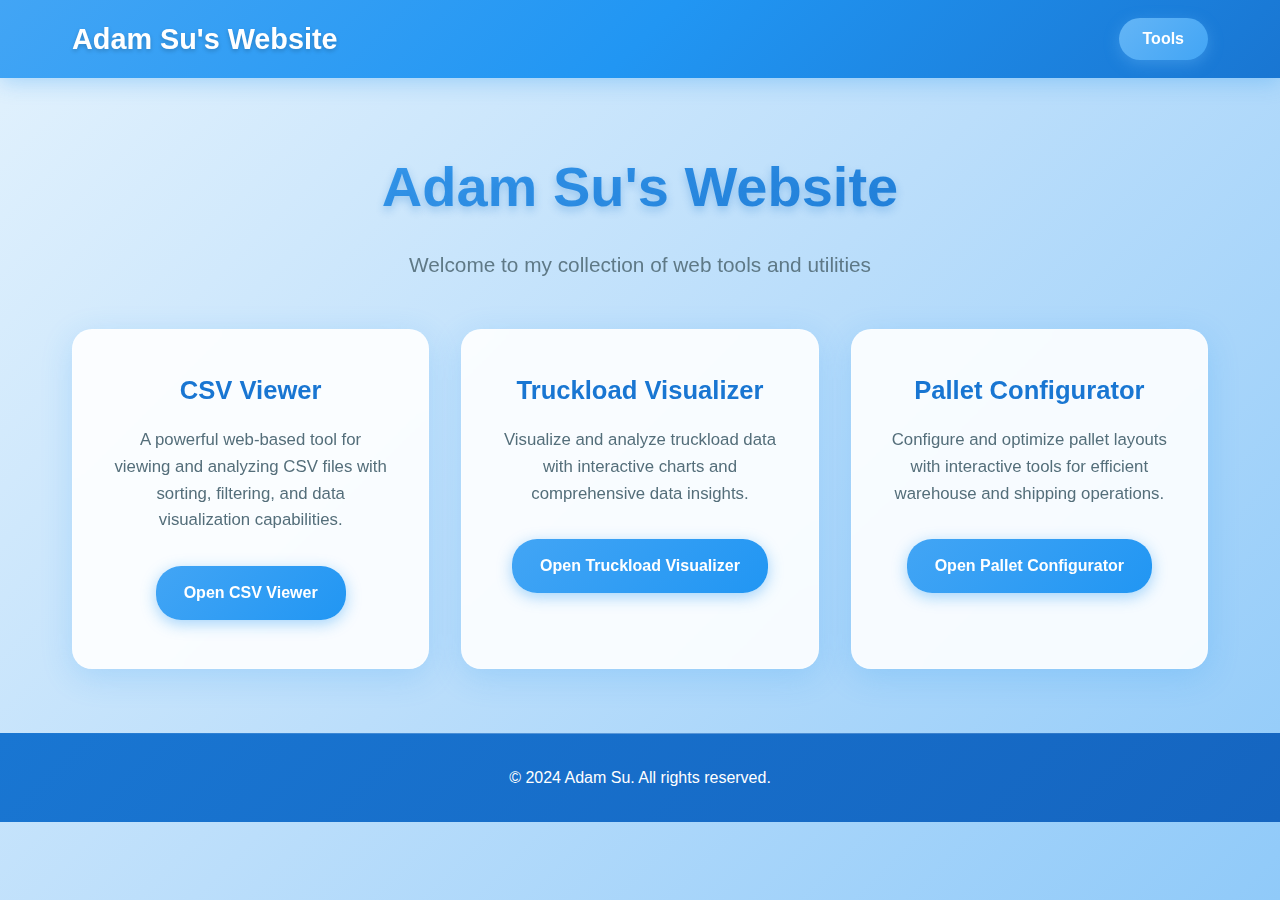
<file: index.html>
<!DOCTYPE html>
<html lang="en">
<head>
    <meta charset="UTF-8">
    <meta name="viewport" content="width=device-width, initial-scale=1.0">
    <title>Adam Su's Website</title>
    <style>
        * {
            margin: 0;
            padding: 0;
            box-sizing: border-box;
        }

        body {
            font-family: -apple-system, BlinkMacSystemFont, 'Segoe UI', Roboto, Oxygen, Ubuntu, sans-serif;
            line-height: 1.6;
            color: #2c3e50;
            background: linear-gradient(135deg, #e3f2fd 0%, #bbdefb 50%, #90caf9 100%);
            min-height: 100vh;
        }

        header {
            background: linear-gradient(135deg, #42a5f5 0%, #2196f3 50%, #1976d2 100%);
            padding: 1rem 0;
            box-shadow: 0 4px 20px rgba(33, 150, 243, 0.3);
            backdrop-filter: blur(10px);
        }

        nav {
            max-width: 1200px;
            margin: 0 auto;
            padding: 0 2rem;
            display: flex;
            justify-content: space-between;
            align-items: center;
        }

        .logo {
            color: white;
            font-size: 1.8rem;
            font-weight: 700;
            text-decoration: none;
            text-shadow: 0 2px 4px rgba(0,0,0,0.2);
            transition: transform 0.3s ease;
        }

        .logo:hover {
            transform: scale(1.05);
        }

        .dropdown {
            position: relative;
            display: inline-block;
        }

        .dropdown-btn {
            background: linear-gradient(135deg, #64b5f6 0%, #42a5f5 100%);
            color: white;
            padding: 12px 24px;
            border: none;
            border-radius: 25px;
            cursor: pointer;
            font-size: 16px;
            font-weight: 600;
            text-decoration: none;
            display: inline-block;
            transition: all 0.3s ease;
            box-shadow: 0 4px 15px rgba(100, 181, 246, 0.4);
        }

        .dropdown-btn:hover {
            background: linear-gradient(135deg, #42a5f5 0%, #1e88e5 100%);
            transform: translateY(-2px);
            box-shadow: 0 6px 20px rgba(100, 181, 246, 0.6);
        }

        .dropdown-content {
            display: none;
            position: absolute;
            background: rgba(255, 255, 255, 0.95);
            backdrop-filter: blur(10px);
            min-width: 220px;
            box-shadow: 0 10px 30px rgba(33, 150, 243, 0.3);
            border-radius: 15px;
            z-index: 1000;
            right: 0;
            border: 1px solid rgba(66, 165, 245, 0.2);
        }

        .dropdown-content a {
            color: #2c3e50;
            padding: 12px 20px;
            text-decoration: none;
            display: block;
            transition: all 0.3s ease;
            font-weight: 500;
            border-radius: 10px;
            margin: 5px;
        }

        .dropdown-content a:hover {
            background: linear-gradient(135deg, #e3f2fd 0%, #bbdefb 100%);
            color: #1976d2;
            transform: translateX(5px);
        }

        .dropdown:hover .dropdown-content {
            display: block;
        }

        main {
            max-width: 1200px;
            margin: 4rem auto;
            padding: 0 2rem;
            text-align: center;
        }

        h1 {
            font-size: 3.5rem;
            margin-bottom: 1rem;
            color: #1976d2;
            text-shadow: 0 4px 8px rgba(25, 118, 210, 0.3);
            font-weight: 800;
            background: linear-gradient(135deg, #42a5f5 0%, #1976d2 100%);
            -webkit-background-clip: text;
            -webkit-text-fill-color: transparent;
            background-clip: text;
        }

        .subtitle {
            font-size: 1.3rem;
            color: #546e7a;
            margin-bottom: 3rem;
            font-weight: 500;
            opacity: 0.9;
        }

        .tools-section {
            display: grid;
            grid-template-columns: repeat(auto-fit, minmax(300px, 1fr));
            gap: 2rem;
            margin-top: 3rem;
        }

        .tool-card {
            background: rgba(255, 255, 255, 0.9);
            backdrop-filter: blur(10px);
            padding: 2.5rem;
            border-radius: 20px;
            box-shadow: 0 8px 32px rgba(33, 150, 243, 0.2);
            transition: all 0.4s ease;
            border: 1px solid rgba(255, 255, 255, 0.3);
            position: relative;
            overflow: hidden;
        }

        .tool-card::before {
            content: '';
            position: absolute;
            top: 0;
            left: -100%;
            width: 100%;
            height: 100%;
            background: linear-gradient(90deg, transparent, rgba(66, 165, 245, 0.1), transparent);
            transition: left 0.6s ease;
        }

        .tool-card:hover {
            transform: translateY(-10px) scale(1.02);
            box-shadow: 0 20px 40px rgba(33, 150, 243, 0.3);
        }

        .tool-card:hover::before {
            left: 100%;
        }

        .tool-card h3 {
            color: #1976d2;
            margin-bottom: 1rem;
            font-size: 1.6rem;
            font-weight: 700;
            position: relative;
        }

        .tool-card p {
            color: #546e7a;
            margin-bottom: 2rem;
            font-size: 1.05rem;
            line-height: 1.6;
        }

        .tool-btn {
            background: linear-gradient(135deg, #42a5f5 0%, #2196f3 100%);
            color: white;
            padding: 14px 28px;
            border: none;
            border-radius: 25px;
            text-decoration: none;
            display: inline-block;
            transition: all 0.3s ease;
            font-weight: 600;
            font-size: 1rem;
            box-shadow: 0 4px 15px rgba(33, 150, 243, 0.4);
            position: relative;
            overflow: hidden;
        }

        .tool-btn::before {
            content: '';
            position: absolute;
            top: 0;
            left: -100%;
            width: 100%;
            height: 100%;
            background: linear-gradient(90deg, transparent, rgba(255, 255, 255, 0.2), transparent);
            transition: left 0.5s ease;
        }

        .tool-btn:hover {
            background: linear-gradient(135deg, #2196f3 0%, #1976d2 100%);
            transform: translateY(-2px);
            box-shadow: 0 6px 20px rgba(33, 150, 243, 0.6);
        }

        .tool-btn:hover::before {
            left: 100%;
        }

        footer {
            background: linear-gradient(135deg, #1976d2 0%, #1565c0 100%);
            color: white;
            text-align: center;
            padding: 2rem 0;
            margin-top: 4rem;
            position: relative;
            overflow: hidden;
        }

        footer::before {
            content: '';
            position: absolute;
            top: 0;
            left: 0;
            right: 0;
            height: 1px;
            background: linear-gradient(90deg, transparent, rgba(255, 255, 255, 0.3), transparent);
        }
    </style>
</head>
<body>
    <header>
        <nav>
            <a href="/" class="logo">Adam Su's Website</a>
            <div class="dropdown">
                <button class="dropdown-btn">Tools</button>
                <div class="dropdown-content">
                    <a href="csv_viewer/csv-viewer.html">CSV Viewer</a>
                    <a href="truckload_visualizer/truckload-visualizer.html">Truckload Visualizer</a>
                    <a href="pallet_configurator/pallet-configurator.html">Pallet Configurator</a>
                </div>
            </div>
        </nav>
    </header>

    <main>
        <h1>Adam Su's Website</h1>
        <p class="subtitle">Welcome to my collection of web tools and utilities</p>
        
        <div class="tools-section">
            <div class="tool-card">
                <h3>CSV Viewer</h3>
                <p>A powerful web-based tool for viewing and analyzing CSV files with sorting, filtering, and data visualization capabilities.</p>
                <a href="csv_viewer/csv-viewer.html" class="tool-btn">Open CSV Viewer</a>
            </div>
            
            <div class="tool-card">
                <h3>Truckload Visualizer</h3>
                <p>Visualize and analyze truckload data with interactive charts and comprehensive data insights.</p>
                <a href="truckload_visualizer/truckload-visualizer.html" class="tool-btn">Open Truckload Visualizer</a>
            </div>
            
            <div class="tool-card">
                <h3>Pallet Configurator</h3>
                <p>Configure and optimize pallet layouts with interactive tools for efficient warehouse and shipping operations.</p>
                <a href="pallet_configurator/pallet-configurator.html" class="tool-btn">Open Pallet Configurator</a>
            </div>
        </div>
    </main>

    <footer>
        <p>&copy; 2024 Adam Su. All rights reserved.</p>
    </footer>
</body>
</html>
</file>
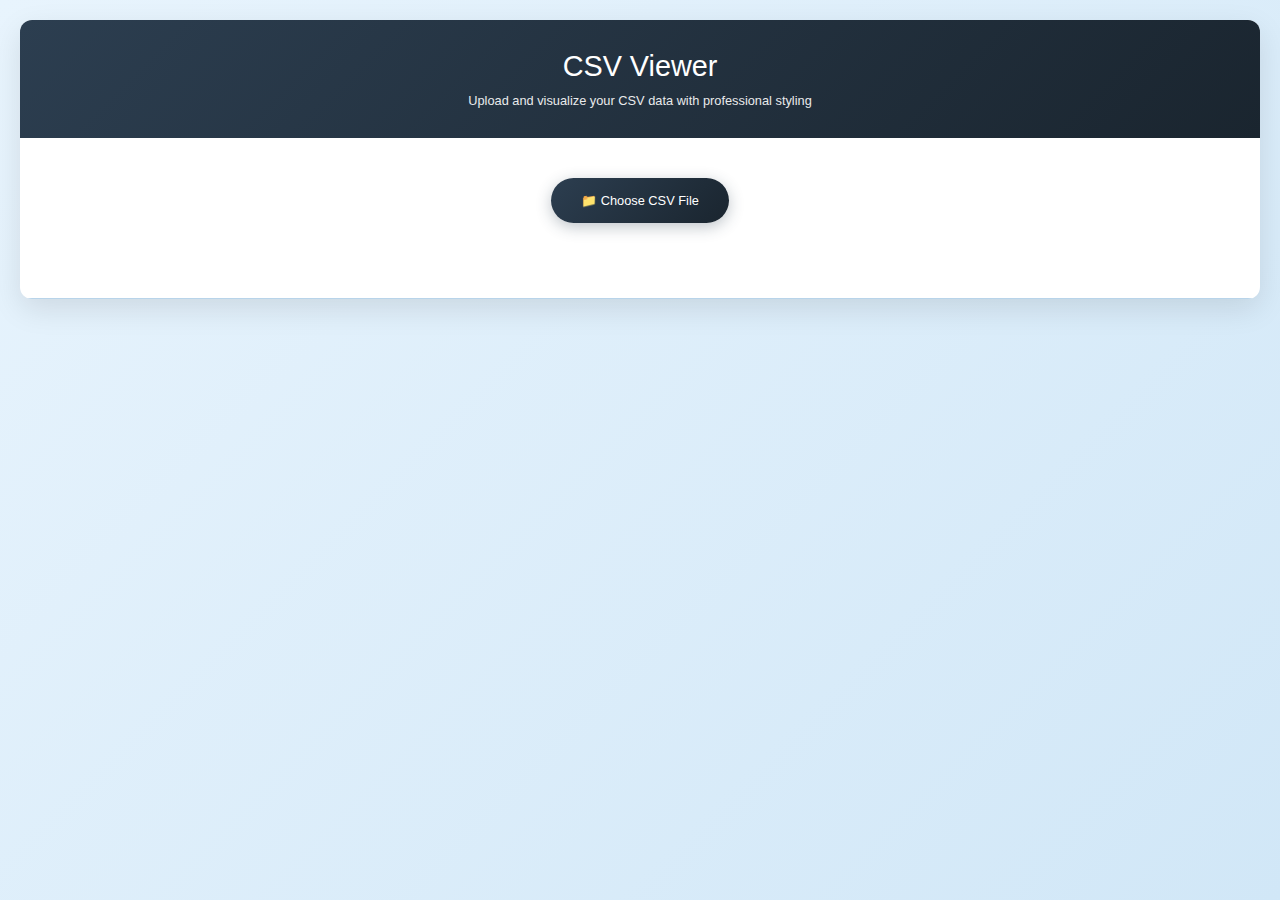
<file: csv_viewer.html>
<!DOCTYPE html>
<html lang="en">
<head>
    <meta charset="UTF-8">
    <meta name="viewport" content="width=device-width, initial-scale=1.0">
    <title>CSV Viewer - Professional Data Display</title>
    <style>
        * {
            margin: 0;
            padding: 0;
            box-sizing: border-box;
        }

        body {
            font-family: 'Segoe UI', Tahoma, Geneva, Verdana, sans-serif;
            background: linear-gradient(135deg, #e8f4fd 0%, #d1e7f7 100%);
            min-height: 100vh;
            padding: 20px;
        }

        .container {
            max-width: 1800px;
            margin: 0 auto;
            background: white;
            border-radius: 12px;
            box-shadow: 0 10px 30px rgba(0, 0, 0, 0.1);
            overflow: hidden;
        }

        .header {
            background: linear-gradient(135deg, #2c3e50 0%, #1a252f 100%);
            color: white;
            padding: 30px;
            text-align: center;
        }

        .header h1 {
            font-size: 1.8rem;
            margin-bottom: 10px;
            font-weight: 300;
        }

        .header p {
            font-size: 0.8rem;
            opacity: 0.9;
        }

        .upload-section {
            padding: 40px;
            text-align: center;
            border-bottom: 1px solid #b8d4ea;
        }

        .file-input-wrapper {
            position: relative;
            display: inline-block;
            margin-bottom: 20px;
        }

        .file-input {
            display: none;
        }

        .file-input-label {
            display: inline-block;
            padding: 15px 30px;
            background: linear-gradient(135deg, #2c3e50 0%, #1a252f 100%);
            color: white;
            border-radius: 50px;
            cursor: pointer;
            font-size: 0.8rem;
            font-weight: 500;
            transition: all 0.3s ease;
            box-shadow: 0 4px 15px rgba(44, 62, 80, 0.3);
        }

        .file-input-label:hover {
            transform: translateY(-2px);
            box-shadow: 0 6px 20px rgba(44, 62, 80, 0.4);
        }

        .file-name {
            margin-top: 15px;
            font-size: 0.7rem;
            color: #2c3e50;
            font-style: italic;
        }

        .data-section {
            padding: 40px;
            display: none;
        }

        .table-container {
            overflow-x: auto;
            border-radius: 8px;
            box-shadow: 0 4px 6px rgba(0, 0, 0, 0.1);
        }

        table {
            width: 100%;
            border-collapse: collapse;
            background: white;
            min-width: 600px;
        }

        th {
            background: linear-gradient(135deg, #2c3e50 0%, #1a252f 100%);
            color: white;
            padding: 8px 12px;
            text-align: left;
            font-weight: 600;
            font-size: 0.65rem;
            text-transform: uppercase;
            letter-spacing: 0.5px;
        }

        td {
            padding: 6px 12px;
            border-bottom: 1px solid #e8f4fd;
            font-size: 0.65rem;
            color: #2c3e50;
        }

        tr:nth-child(even) {
            background-color: #f1f8ff;
        }

        tr:hover {
            background-color: #dbeafe;
            transition: background-color 0.2s ease;
        }

        .stats {
            display: flex;
            justify-content: space-around;
            margin-bottom: 30px;
            flex-wrap: wrap;
        }

        .stat-card {
            background: linear-gradient(135deg, #2c3e50 0%, #1a252f 100%);
            color: white;
            padding: 20px;
            border-radius: 10px;
            text-align: center;
            min-width: 150px;
            margin: 5px;
            box-shadow: 0 4px 15px rgba(44, 62, 80, 0.2);
        }

        .stat-number {
            font-size: 1.4rem;
            font-weight: bold;
            margin-bottom: 5px;
        }

        .stat-label {
            font-size: 0.6rem;
            opacity: 0.9;
            text-transform: uppercase;
            letter-spacing: 0.5px;
        }

        .error-message {
            color: #e74c3c;
            background: #fef8f8;
            padding: 15px;
            border-radius: 8px;
            border-left: 4px solid #e74c3c;
            margin: 20px 0;
            display: none;
        }

        .loading {
            text-align: center;
            padding: 40px;
            color: #2c3e50;
            font-size: 0.8rem;
        }

        .loading::after {
            content: "";
            display: inline-block;
            width: 20px;
            height: 20px;
            border: 3px solid #f3f3f3;
            border-top: 3px solid #2c3e50;
            border-radius: 50%;
            animation: spin 1s linear infinite;
            margin-left: 10px;
        }

        @keyframes spin {
            0% { transform: rotate(0deg); }
            100% { transform: rotate(360deg); }
        }

        @media (max-width: 768px) {
            .header h1 {
                font-size: 2rem;
            }
            
            .container {
                margin: 10px;
                border-radius: 8px;
            }
            
            .upload-section, .data-section {
                padding: 20px;
            }
            
            .stats {
                flex-direction: column;
                align-items: center;
            }
            
            .stat-card {
                width: 100%;
                max-width: 200px;
            }
        }
    </style>
</head>
<body>
    <div class="container">
        <div class="header">
            <h1>CSV Viewer</h1>
<p>Upload and visualize your CSV data with professional styling</p>
        </div>
        
        <div class="upload-section">
            <div class="file-input-wrapper">
                <input type="file" id="csvFile" class="file-input" accept=".csv" />
                <label for="csvFile" class="file-input-label">
                    📁 Choose CSV File
                </label>
            </div>
            <div class="file-name" id="fileName"></div>
            <div class="error-message" id="errorMessage"></div>
        </div>
        
        <div class="data-section" id="dataSection">
            <div class="stats" id="stats"></div>
            <div class="table-container">
                <table id="dataTable">
                    <thead id="tableHead"></thead>
                    <tbody id="tableBody"></tbody>
                </table>
            </div>
        </div>
    </div>

    <script>
        document.getElementById('csvFile').addEventListener('change', function(e) {
            const file = e.target.files[0];
            const fileName = document.getElementById('fileName');
            const errorMessage = document.getElementById('errorMessage');
            const dataSection = document.getElementById('dataSection');
            
            // Reset error message
            errorMessage.style.display = 'none';
            errorMessage.textContent = '';
            
            if (file) {
                fileName.textContent = `Selected: ${file.name}`;
                
                // Validate file type
                if (!file.name.toLowerCase().endsWith('.csv')) {
                    showError('Please select a valid CSV file.');
                    return;
                }
                
                // Show loading
                dataSection.style.display = 'block';
                document.getElementById('stats').innerHTML = '<div class="loading">Processing CSV file...</div>';
                document.getElementById('tableHead').innerHTML = '';
                document.getElementById('tableBody').innerHTML = '';
                
                // Read and parse CSV
                const reader = new FileReader();
                reader.onload = function(event) {
                    try {
                        const csv = event.target.result;
                        const data = parseCSV(csv);
                        displayData(data);
                    } catch (error) {
                        showError('Error parsing CSV file. Please check the file format.');
                        console.error('CSV parsing error:', error);
                    }
                };
                reader.readAsText(file);
            } else {
                fileName.textContent = '';
                dataSection.style.display = 'none';
            }
        });
        
        function parseCSV(csv) {
            const lines = csv.split('\n').filter(line => line.trim() !== '');
            if (lines.length === 0) {
                throw new Error('Empty CSV file');
            }
            
            const result = [];
            const headers = parseCSVLine(lines[0]);
            
            for (let i = 1; i < lines.length; i++) {
                const row = parseCSVLine(lines[i]);
                if (row.length > 0) {
                    result.push(row);
                }
            }
            
            return { headers, rows: result };
        }
        
        function parseCSVLine(line) {
            const result = [];
            let current = '';
            let inQuotes = false;
            
            for (let i = 0; i < line.length; i++) {
                const char = line[i];
                
                if (char === '"') {
                    inQuotes = !inQuotes;
                } else if (char === ',' && !inQuotes) {
                    result.push(current.trim());
                    current = '';
                } else {
                    current += char;
                }
            }
            
            result.push(current.trim());
            return result.map(cell => cell.replace(/^"|"$/g, ''));
        }
        
        function displayData(data) {
            const { headers, rows } = data;
            
            // Update stats
            const stats = document.getElementById('stats');
            stats.innerHTML = `
                <div class="stat-card">
                    <div class="stat-number">${rows.length}</div>
                    <div class="stat-label">Rows</div>
                </div>
                <div class="stat-card">
                    <div class="stat-number">${headers.length}</div>
                    <div class="stat-label">Columns</div>
                </div>
                <div class="stat-card">
                    <div class="stat-number">${(rows.length * headers.length).toLocaleString()}</div>
                    <div class="stat-label">Total Cells</div>
                </div>
            `;
            
            // Create table headers
            const tableHead = document.getElementById('tableHead');
            const headerRow = document.createElement('tr');
            headers.forEach(header => {
                const th = document.createElement('th');
                th.textContent = header || 'Column';
                headerRow.appendChild(th);
            });
            tableHead.appendChild(headerRow);
            
            // Create table body
            const tableBody = document.getElementById('tableBody');
            rows.forEach(row => {
                const tr = document.createElement('tr');
                for (let i = 0; i < headers.length; i++) {
                    const td = document.createElement('td');
                    td.textContent = row[i] || '';
                    tr.appendChild(td);
                }
                tableBody.appendChild(tr);
            });
        }
        
        function showError(message) {
            const errorMessage = document.getElementById('errorMessage');
            errorMessage.textContent = message;
            errorMessage.style.display = 'block';
            document.getElementById('dataSection').style.display = 'none';
        }
    </script>
</body>
</html>
</file>
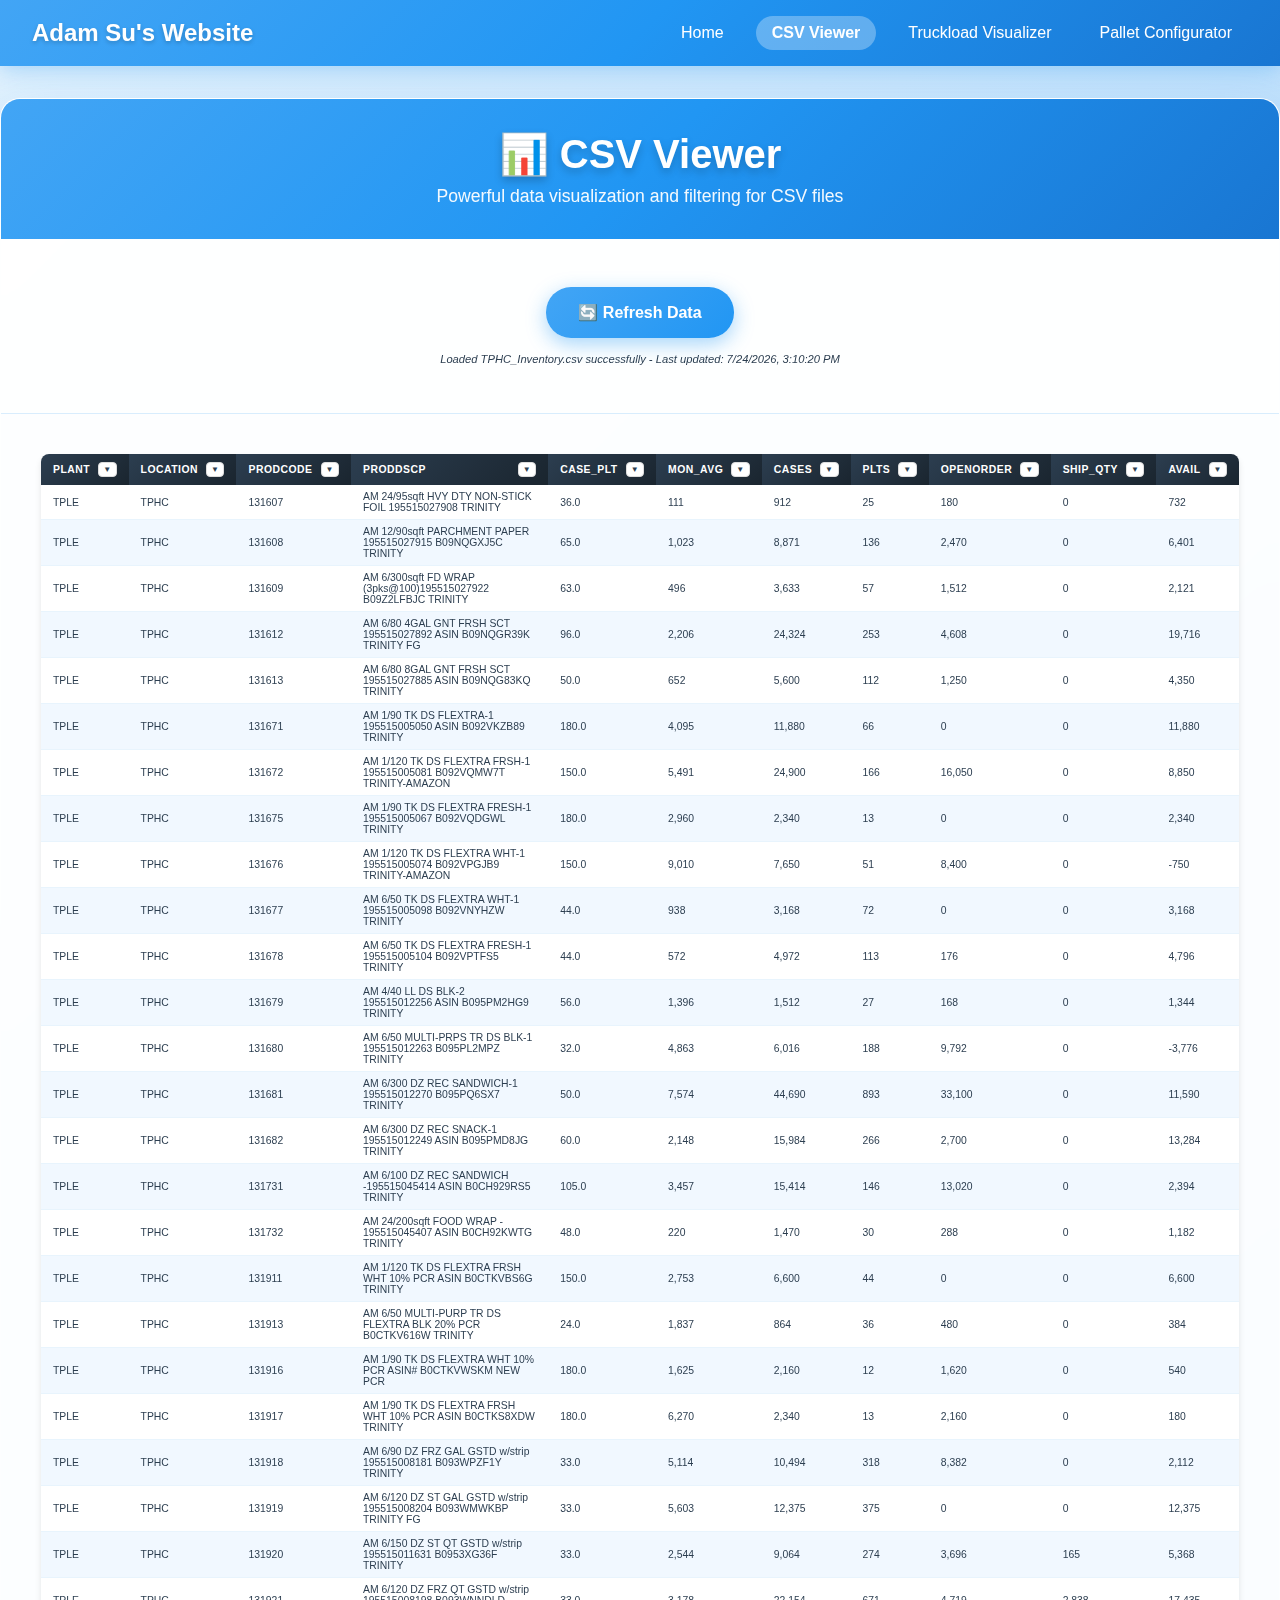
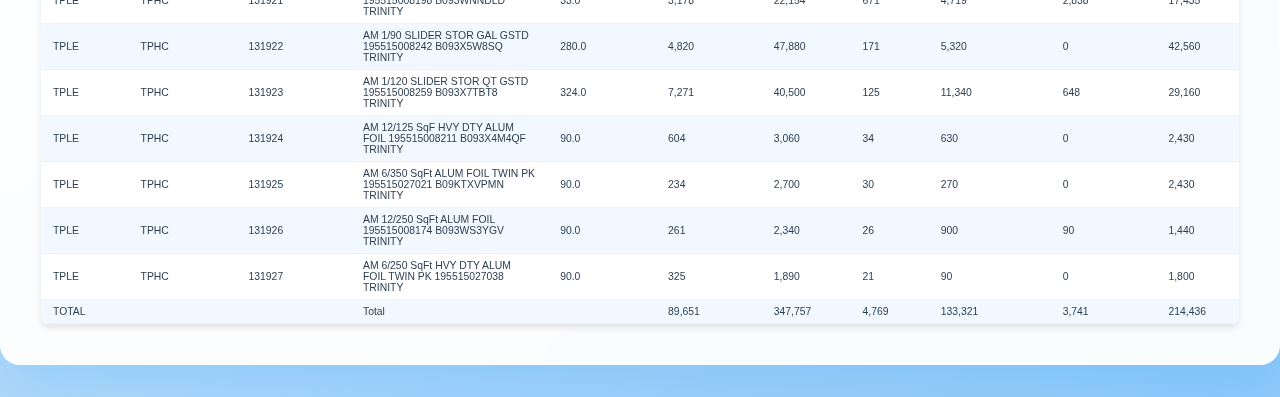
<file: csv_viewer/csv-viewer.html>
<!DOCTYPE html>
<html lang="en">
<head>
    <meta charset="UTF-8">
    <meta name="viewport" content="width=device-width, initial-scale=1.0">
    <title>CSV Viewer - Adam Su's Website</title>
    <style>
        * {
            margin: 0;
            padding: 0;
            box-sizing: border-box;
        }

        body {
            font-family: -apple-system, BlinkMacSystemFont, 'Segoe UI', Roboto, Oxygen, Ubuntu, sans-serif;
            background: linear-gradient(135deg, #e3f2fd 0%, #bbdefb 50%, #90caf9 100%);
            min-height: 100vh;
            color: #2c3e50;
        }

        /* Navigation Styles */
        .navbar {
            background: linear-gradient(135deg, #42a5f5 0%, #2196f3 50%, #1976d2 100%);
            padding: 1rem 0;
            box-shadow: 0 4px 20px rgba(33, 150, 243, 0.3);
            backdrop-filter: blur(10px);
            position: sticky;
            top: 0;
            z-index: 1000;
        }

        .nav-container {
            max-width: 1400px;
            margin: 0 auto;
            padding: 0 2rem;
            display: flex;
            justify-content: space-between;
            align-items: center;
        }

        .nav-logo {
            color: white;
            font-size: 1.5rem;
            font-weight: 700;
            text-decoration: none;
            text-shadow: 0 2px 4px rgba(0,0,0,0.2);
            transition: transform 0.3s ease;
        }

        .nav-logo:hover {
            transform: scale(1.05);
        }

        .nav-links {
            display: flex;
            gap: 1rem;
            align-items: center;
        }

        .nav-link {
            color: white;
            text-decoration: none;
            padding: 8px 16px;
            border-radius: 20px;
            transition: all 0.3s ease;
            font-weight: 500;
        }

        .nav-link:hover {
            background: rgba(255, 255, 255, 0.2);
            transform: translateY(-2px);
        }

        .nav-link.active {
            background: rgba(255, 255, 255, 0.3);
            font-weight: 600;
        }

        .container {
            max-width: 1600px;
            margin: 2rem auto;
            background: rgba(255, 255, 255, 0.95);
            backdrop-filter: blur(15px);
            border-radius: 20px;
            box-shadow: 0 20px 60px rgba(33, 150, 243, 0.2);
            overflow: hidden;
            border: 1px solid rgba(255, 255, 255, 0.3);
        }

        .header {
            background: linear-gradient(135deg, #42a5f5 0%, #2196f3 50%, #1976d2 100%);
            color: white;
            padding: 2rem;
            text-align: center;
            position: relative;
            overflow: hidden;
        }

        .header::before {
            content: '';
            position: absolute;
            top: 0;
            left: -100%;
            width: 100%;
            height: 100%;
            background: linear-gradient(90deg, transparent, rgba(255, 255, 255, 0.1), transparent);
            animation: shimmer 3s infinite;
        }

        @keyframes shimmer {
            0% { left: -100%; }
            100% { left: 100%; }
        }

        .header h1 {
            font-size: 2.5rem;
            margin-bottom: 0.5rem;
            font-weight: 700;
            text-shadow: 0 4px 8px rgba(0,0,0,0.2);
            position: relative;
            z-index: 1;
        }

        .header p {
            font-size: 1.1rem;
            opacity: 0.95;
            position: relative;
            z-index: 1;
            font-weight: 400;
        }

        .load-section {
            padding: 3rem;
            text-align: center;
            border-bottom: 1px solid rgba(66, 165, 245, 0.2);
            background: rgba(255, 255, 255, 0.5);
        }

        .load-button {
            display: inline-block;
            padding: 16px 32px;
            background: linear-gradient(135deg, #42a5f5 0%, #2196f3 100%);
            color: white;
            border: none;
            border-radius: 25px;
            cursor: pointer;
            font-size: 1rem;
            font-weight: 600;
            transition: all 0.3s ease;
            box-shadow: 0 6px 20px rgba(33, 150, 243, 0.4);
            position: relative;
            overflow: hidden;
        }

        .load-button::before {
            content: '';
            position: absolute;
            top: 0;
            left: -100%;
            width: 100%;
            height: 100%;
            background: linear-gradient(90deg, transparent, rgba(255, 255, 255, 0.2), transparent);
            transition: left 0.5s ease;
        }

        .load-button:hover {
            transform: translateY(-3px);
            box-shadow: 0 8px 25px rgba(33, 150, 243, 0.6);
            background: linear-gradient(135deg, #2196f3 0%, #1976d2 100%);
        }

        .load-button:hover::before {
            left: 100%;
        }

        .load-button:disabled {
            opacity: 0.6;
            cursor: not-allowed;
            transform: none;
        }

        .status-message {
            margin-top: 15px;
            font-size: 0.7rem;
            color: #2c3e50;
            font-style: italic;
        }

        .data-section {
            padding: 40px;
            display: none;
        }

        .table-container {
            overflow-x: auto;
            border-radius: 8px;
            box-shadow: 0 4px 6px rgba(0, 0, 0, 0.1);
        }

        table {
            width: 100%;
            border-collapse: collapse;
            background: white;
            min-width: 600px;
        }

        th {
            background: linear-gradient(135deg, #2c3e50 0%, #1a252f 100%);
            color: white;
            padding: 8px 12px;
            text-align: left;
            font-weight: 600;
            font-size: 0.65rem;
            text-transform: uppercase;
            letter-spacing: 0.5px;
            position: relative;
        }

        .header-content {
            display: flex;
            justify-content: space-between;
            align-items: center;
        }

        .filter-dropdown {
            background: white;
            border: 1px solid #ddd;
            border-radius: 4px;
            padding: 2px 4px;
            font-size: 0.5rem;
            cursor: pointer;
            color: #2c3e50;
            margin-left: 8px;
        }

        .filter-dropdown:hover {
            background: #f0f0f0;
        }

        .filter-menu {
            display: none;
            position: absolute;
            top: 100%;
            left: 0;
            background: white;
            border: 1px solid #ddd;
            border-radius: 4px;
            box-shadow: 0 4px 8px rgba(0,0,0,0.1);
            z-index: 1000;
            min-width: 200px;
            max-height: 300px;
            overflow-y: auto;
        }

        .filter-menu.show {
            display: block;
        }

        .filter-search {
            width: 100%;
            padding: 8px;
            border: none;
            border-bottom: 1px solid #eee;
            font-size: 0.6rem;
            outline: none;
        }

        .filter-options {
            max-height: 200px;
            overflow-y: auto;
        }

        .filter-option {
            padding: 6px 12px;
            font-size: 0.6rem;
            color: #2c3e50;
            cursor: pointer;
            display: flex;
            align-items: center;
        }

        .filter-option:hover {
            background: #f0f8ff;
        }

        .filter-option input[type="checkbox"] {
            margin-right: 8px;
        }

        .filter-actions {
            padding: 8px;
            border-top: 1px solid #eee;
            display: flex;
            gap: 8px;
        }

        .filter-btn {
            padding: 4px 8px;
            font-size: 0.5rem;
            border: 1px solid #ddd;
            border-radius: 3px;
            cursor: pointer;
            background: white;
        }

        .filter-btn:hover {
            background: #f0f0f0;
        }

        .filter-btn.primary {
            background: #2c3e50;
            color: white;
            border-color: #2c3e50;
        }

        .filter-btn.primary:hover {
            background: #1a252f;
        }

        .filtered-row {
            display: none !important;
        }

        td {
            padding: 6px 12px;
            border-bottom: 1px solid #e8f4fd;
            font-size: 0.65rem;
            color: #2c3e50;
        }

        tr:nth-child(even) {
            background-color: #f1f8ff;
        }

        tr:hover {
            background-color: #dbeafe;
            transition: background-color 0.2s ease;
        }


        .error-message {
            color: #e74c3c;
            background: #fef8f8;
            padding: 15px;
            border-radius: 8px;
            border-left: 4px solid #e74c3c;
            margin: 20px 0;
            display: none;
        }

        .loading {
            text-align: center;
            padding: 40px;
            color: #2c3e50;
            font-size: 0.8rem;
        }

        .loading::after {
            content: "";
            display: inline-block;
            width: 20px;
            height: 20px;
            border: 3px solid #f3f3f3;
            border-top: 3px solid #2c3e50;
            border-radius: 50%;
            animation: spin 1s linear infinite;
            margin-left: 10px;
        }

        @keyframes spin {
            0% { transform: rotate(0deg); }
            100% { transform: rotate(360deg); }
        }

        @media (max-width: 768px) {
            .header h1 {
                font-size: 2rem;
            }
            
            .container {
                margin: 10px;
                border-radius: 8px;
            }
            
            .upload-section, .data-section {
                padding: 20px;
            }
            
        }
    </style>
</head>
<body>
    <nav class="navbar">
        <div class="nav-container">
            <a href="../index.html" class="nav-logo">Adam Su's Website</a>
            <div class="nav-links">
                <a href="../index.html" class="nav-link">Home</a>
                <a href="csv-viewer.html" class="nav-link active">CSV Viewer</a>
                <a href="../truckload_visualizer/truckload-visualizer.html" class="nav-link">Truckload Visualizer</a>
                <a href="../pallet_configurator/pallet-configurator.html" class="nav-link">Pallet Configurator</a>
            </div>
        </div>
    </nav>

    <div class="container">
        <div class="header">
            <h1>📊 CSV Viewer</h1>
            <p>Powerful data visualization and filtering for CSV files</p>
        </div>
        
        <div class="load-section">
            <button id="loadButton" class="load-button">
                📊 Load TPHC Inventory
            </button>
            <div class="status-message" id="statusMessage"></div>
            <div class="error-message" id="errorMessage"></div>
        </div>
        
        <div class="data-section" id="dataSection">
            <div class="table-container">
                <table id="dataTable">
                    <thead id="tableHead"></thead>
                    <tbody id="tableBody"></tbody>
                </table>
            </div>
        </div>
    </div>

    <script>
        const CSV_FILE = 'TPHC_Inventory.csv';
        
        document.getElementById('loadButton').addEventListener('click', function() {
            loadCSVFile();
        });
        
        // Auto-load on page load
        window.addEventListener('load', function() {
            loadCSVFile();
        });
        
        async function loadCSVFile() {
            const loadButton = document.getElementById('loadButton');
            const statusMessage = document.getElementById('statusMessage');
            const errorMessage = document.getElementById('errorMessage');
            const dataSection = document.getElementById('dataSection');
            
            // Reset error message
            errorMessage.style.display = 'none';
            errorMessage.textContent = '';
            
            // Show loading state
            loadButton.disabled = true;
            loadButton.textContent = '🔄 Loading...';
            statusMessage.textContent = 'Loading TPHC inventory data...';
            
            dataSection.style.display = 'block';
            document.getElementById('tableHead').innerHTML = '';
            document.getElementById('tableBody').innerHTML = '';
            
            try {
                const response = await fetch(CSV_FILE);
                
                if (!response.ok) {
                    throw new Error(`Failed to load ${CSV_FILE}: ${response.status} ${response.statusText}`);
                }
                
                const csvText = await response.text();
                
                if (!csvText || csvText.trim() === '') {
                    throw new Error('CSV file is empty');
                }
                
                const data = parseCSV(csvText);
                displayData(data);
                
                statusMessage.textContent = `Loaded ${CSV_FILE} successfully - Last updated: ${new Date().toLocaleString()}`;
                loadButton.textContent = '🔄 Refresh Data';
                
            } catch (error) {
                console.error('Error loading CSV:', error);
                showError(`Failed to load ${CSV_FILE}. Make sure the file exists in the same directory.`);
                statusMessage.textContent = '';
                loadButton.textContent = '🔄 Retry Load';
                dataSection.style.display = 'none';
            } finally {
                loadButton.disabled = false;
            }
        }
        
        function parseCSV(csv) {
            const lines = csv.split('\n').filter(line => line.trim() !== '');
            if (lines.length === 0) {
                throw new Error('Empty CSV file');
            }
            
            const result = [];
            const headers = parseCSVLine(lines[0]);
            
            for (let i = 1; i < lines.length; i++) {
                const row = parseCSVLine(lines[i]);
                if (row.length > 0) {
                    result.push(row);
                }
            }
            
            return { headers, rows: result };
        }
        
        function parseCSVLine(line) {
            const result = [];
            let current = '';
            let inQuotes = false;
            
            for (let i = 0; i < line.length; i++) {
                const char = line[i];
                
                if (char === '"') {
                    inQuotes = !inQuotes;
                } else if (char === ',' && !inQuotes) {
                    result.push(current.trim());
                    current = '';
                } else {
                    current += char;
                }
            }
            
            result.push(current.trim());
            return result.map(cell => cell.replace(/^"|"$/g, ''));
        }
        
        function displayData(data) {
            const { headers, rows } = data;
            
            
            // Create table headers with filters
            const tableHead = document.getElementById('tableHead');
            const headerRow = document.createElement('tr');
            headers.forEach((header, index) => {
                const th = document.createElement('th');
                th.innerHTML = `
                    <div class="header-content">
                        <span>${header || 'Column'}</span>
                        <span class="filter-dropdown" onclick="toggleFilter(${index})">▼</span>
                    </div>
                    <div class="filter-menu" id="filter-${index}">
                        <input type="text" class="filter-search" placeholder="Search..." onkeyup="filterSearch(${index})">
                        <div class="filter-options" id="filter-options-${index}"></div>
                        <div class="filter-actions">
                            <button class="filter-btn" onclick="selectAllFilter(${index})">All</button>
                            <button class="filter-btn" onclick="clearAllFilter(${index})">None</button>
                            <button class="filter-btn primary" onclick="applyFilter(${index})">Apply</button>
                        </div>
                    </div>
                `;
                headerRow.appendChild(th);
            });
            tableHead.appendChild(headerRow);
            
            // Initialize filters
            initializeFilters(data);
            
            // Create table body
            const tableBody = document.getElementById('tableBody');
            rows.forEach(row => {
                const tr = document.createElement('tr');
                for (let i = 0; i < headers.length; i++) {
                    const td = document.createElement('td');
                    td.textContent = row[i] || '';
                    tr.appendChild(td);
                }
                tableBody.appendChild(tr);
            });
        }
        
        let currentData = null;
        let activeFilters = {};
        
        function initializeFilters(data) {
            currentData = data;
            const { headers, rows } = data;
            
            headers.forEach((header, columnIndex) => {
                // Get unique values for this column
                const uniqueValues = [...new Set(rows.map(row => row[columnIndex] || ''))]
                    .sort((a, b) => a.localeCompare(b));
                
                // Populate filter options
                const optionsContainer = document.getElementById(`filter-options-${columnIndex}`);
                optionsContainer.innerHTML = uniqueValues.map(value => `
                    <div class="filter-option">
                        <input type="checkbox" id="filter-${columnIndex}-${value}" value="${value}" checked>
                        <label for="filter-${columnIndex}-${value}">${value || '(Empty)'}</label>
                    </div>
                `).join('');
                
                // Initialize active filters
                activeFilters[columnIndex] = new Set(uniqueValues);
            });
        }
        
        function toggleFilter(columnIndex) {
            // Close all other filter menus
            document.querySelectorAll('.filter-menu').forEach(menu => {
                if (menu.id !== `filter-${columnIndex}`) {
                    menu.classList.remove('show');
                }
            });
            
            // Toggle current menu
            const filterMenu = document.getElementById(`filter-${columnIndex}`);
            filterMenu.classList.toggle('show');
        }
        
        function filterSearch(columnIndex) {
            const searchInput = document.querySelector(`#filter-${columnIndex} .filter-search`);
            const searchTerm = searchInput.value.toLowerCase();
            const options = document.querySelectorAll(`#filter-options-${columnIndex} .filter-option`);
            
            options.forEach(option => {
                const label = option.querySelector('label').textContent.toLowerCase();
                option.style.display = label.includes(searchTerm) ? 'flex' : 'none';
            });
        }
        
        function selectAllFilter(columnIndex) {
            const checkboxes = document.querySelectorAll(`#filter-options-${columnIndex} input[type="checkbox"]`);
            checkboxes.forEach(checkbox => checkbox.checked = true);
        }
        
        function clearAllFilter(columnIndex) {
            const checkboxes = document.querySelectorAll(`#filter-options-${columnIndex} input[type="checkbox"]`);
            checkboxes.forEach(checkbox => checkbox.checked = false);
        }
        
        function applyFilter(columnIndex) {
            const checkboxes = document.querySelectorAll(`#filter-options-${columnIndex} input[type="checkbox"]:checked`);
            const selectedValues = Array.from(checkboxes).map(cb => cb.value);
            
            activeFilters[columnIndex] = new Set(selectedValues);
            
            // Apply all filters
            applyAllFilters();
            
            // Close filter menu
            document.getElementById(`filter-${columnIndex}`).classList.remove('show');
        }
        
        function applyAllFilters() {
            const tableBody = document.getElementById('tableBody');
            const rows = tableBody.querySelectorAll('tr');
            
            rows.forEach((row, rowIndex) => {
                let showRow = true;
                
                // Check each column filter
                Object.keys(activeFilters).forEach(columnIndex => {
                    const cellValue = currentData.rows[rowIndex][columnIndex] || '';
                    if (!activeFilters[columnIndex].has(cellValue)) {
                        showRow = false;
                    }
                });
                
                if (showRow) {
                    row.classList.remove('filtered-row');
                } else {
                    row.classList.add('filtered-row');
                }
            });
        }
        
        // Close filter menus when clicking outside
        document.addEventListener('click', function(event) {
            if (!event.target.closest('.filter-dropdown') && !event.target.closest('.filter-menu')) {
                document.querySelectorAll('.filter-menu').forEach(menu => {
                    menu.classList.remove('show');
                });
            }
        });
        
        function showError(message) {
            const errorMessage = document.getElementById('errorMessage');
            errorMessage.textContent = message;
            errorMessage.style.display = 'block';
            document.getElementById('dataSection').style.display = 'none';
        }
    </script>
</body>
</html>
</file>
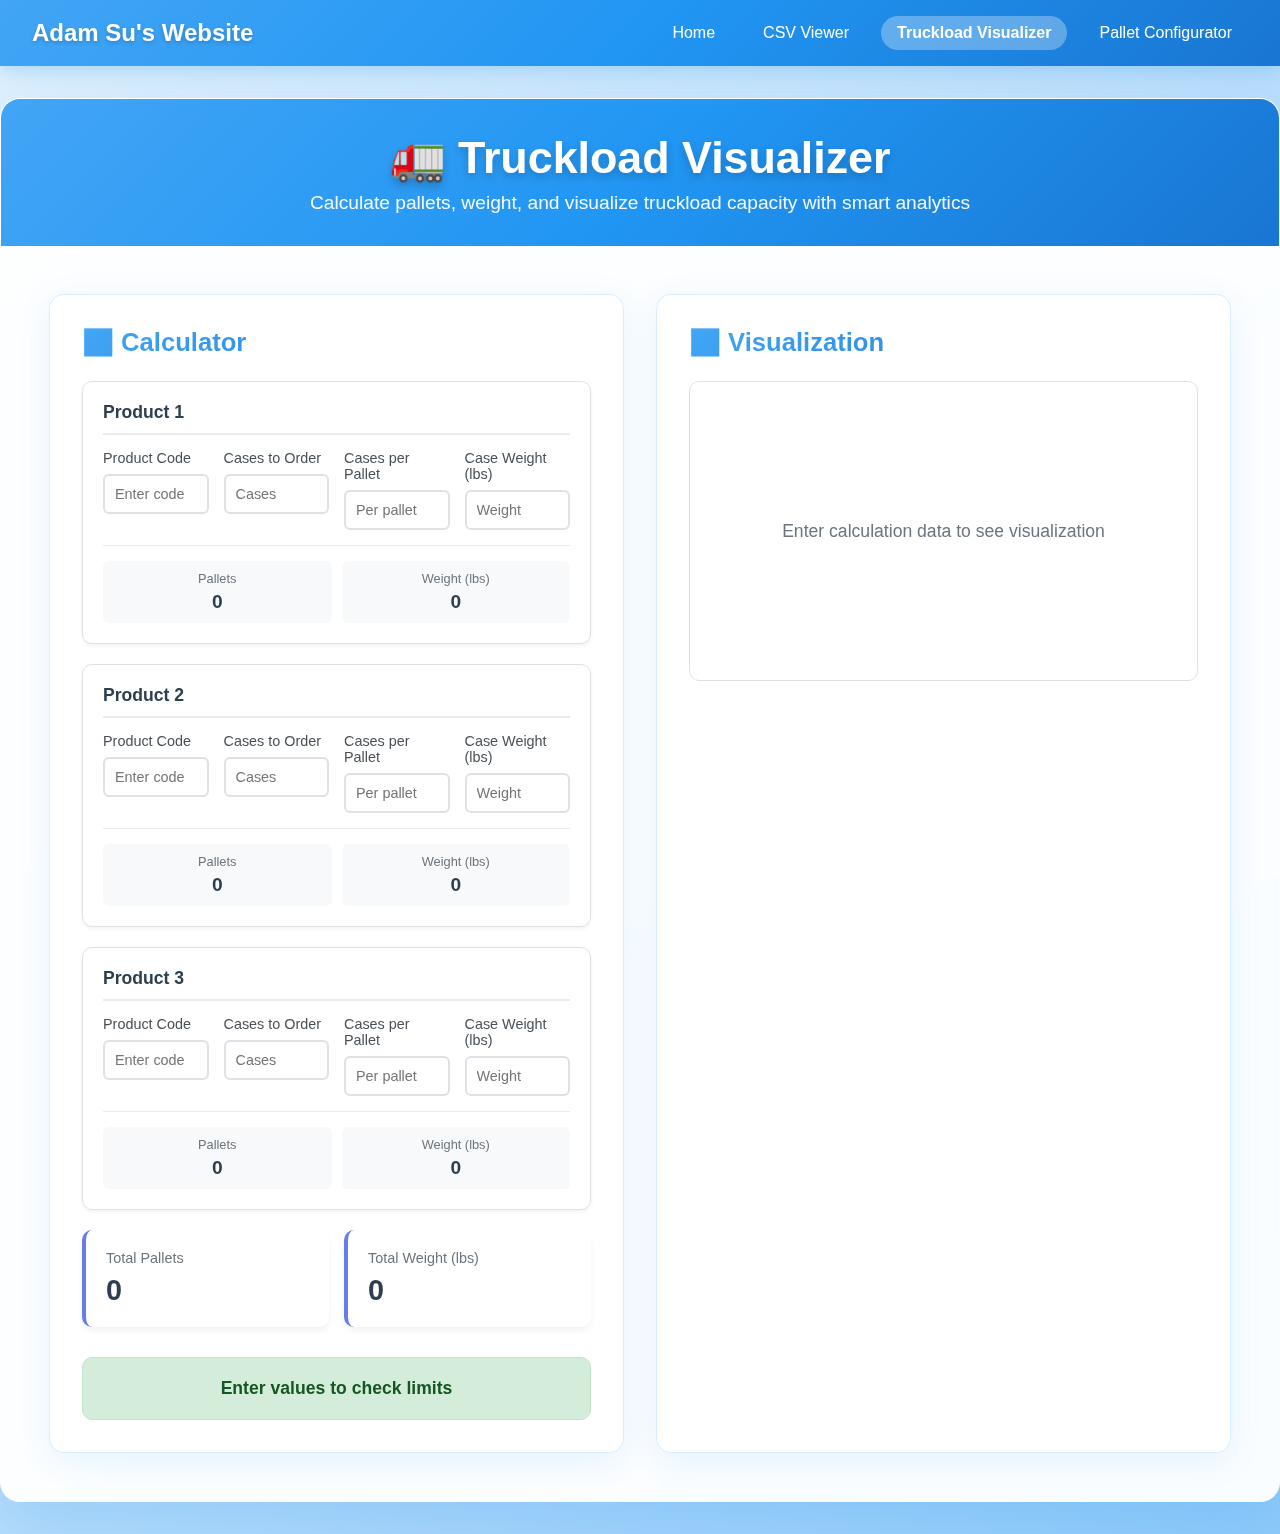
<file: truckload_visualizer/truckload-visualizer.html>
<!DOCTYPE html>
<html lang="en">
<head>
    <meta charset="UTF-8">
    <meta name="viewport" content="width=device-width, initial-scale=1.0">
    <title>Truckload Visualizer - Adam Su's Website</title>
    <style>
        * {
            margin: 0;
            padding: 0;
            box-sizing: border-box;
        }

        body {
            font-family: -apple-system, BlinkMacSystemFont, 'Segoe UI', Roboto, Oxygen, Ubuntu, sans-serif;
            background: linear-gradient(135deg, #e3f2fd 0%, #bbdefb 50%, #90caf9 100%);
            min-height: 100vh;
            color: #2c3e50;
        }

        /* Navigation Styles */
        .navbar {
            background: linear-gradient(135deg, #42a5f5 0%, #2196f3 50%, #1976d2 100%);
            padding: 1rem 0;
            box-shadow: 0 4px 20px rgba(33, 150, 243, 0.3);
            backdrop-filter: blur(10px);
            position: sticky;
            top: 0;
            z-index: 1000;
        }

        .nav-container {
            max-width: 1400px;
            margin: 0 auto;
            padding: 0 2rem;
            display: flex;
            justify-content: space-between;
            align-items: center;
        }

        .nav-logo {
            color: white;
            font-size: 1.5rem;
            font-weight: 700;
            text-decoration: none;
            text-shadow: 0 2px 4px rgba(0,0,0,0.2);
            transition: transform 0.3s ease;
        }

        .nav-logo:hover {
            transform: scale(1.05);
        }

        .nav-links {
            display: flex;
            gap: 1rem;
            align-items: center;
        }

        .nav-link {
            color: white;
            text-decoration: none;
            padding: 8px 16px;
            border-radius: 20px;
            transition: all 0.3s ease;
            font-weight: 500;
        }

        .nav-link:hover {
            background: rgba(255, 255, 255, 0.2);
            transform: translateY(-2px);
        }

        .nav-link.active {
            background: rgba(255, 255, 255, 0.3);
            font-weight: 600;
        }

        .container {
            max-width: 1400px;
            margin: 2rem auto;
            background: rgba(255, 255, 255, 0.95);
            backdrop-filter: blur(15px);
            border-radius: 20px;
            box-shadow: 0 20px 60px rgba(33, 150, 243, 0.2);
            overflow: hidden;
            border: 1px solid rgba(255, 255, 255, 0.3);
        }

        .header {
            background: linear-gradient(135deg, #42a5f5 0%, #2196f3 50%, #1976d2 100%);
            color: white;
            padding: 2rem;
            text-align: center;
            position: relative;
            overflow: hidden;
        }

        .header::before {
            content: '';
            position: absolute;
            top: 0;
            left: -100%;
            width: 100%;
            height: 100%;
            background: linear-gradient(90deg, transparent, rgba(255, 255, 255, 0.1), transparent);
            animation: shimmer 3s infinite;
        }

        @keyframes shimmer {
            0% { left: -100%; }
            100% { left: 100%; }
        }

        .header h1 {
            font-size: 2.8rem;
            margin-bottom: 0.5rem;
            font-weight: 700;
            text-shadow: 0 4px 8px rgba(0,0,0,0.2);
            position: relative;
            z-index: 1;
        }

        .header p {
            font-size: 1.2rem;
            opacity: 0.95;
            position: relative;
            z-index: 1;
            font-weight: 400;
        }

        .main-content {
            display: grid;
            grid-template-columns: 1fr 1fr;
            gap: 2rem;
            padding: 3rem;
        }

        .calculator-section {
            background: rgba(255, 255, 255, 0.8);
            backdrop-filter: blur(10px);
            padding: 2rem;
            border-radius: 15px;
            border: 1px solid rgba(66, 165, 245, 0.2);
            box-shadow: 0 8px 32px rgba(33, 150, 243, 0.1);
        }

        .visualization-section {
            background: rgba(255, 255, 255, 0.8);
            backdrop-filter: blur(10px);
            padding: 2rem;
            border-radius: 15px;
            border: 1px solid rgba(66, 165, 245, 0.2);
            box-shadow: 0 8px 32px rgba(33, 150, 243, 0.1);
        }

        .section-title {
            font-size: 1.6rem;
            color: #1976d2;
            margin-bottom: 1.5rem;
            font-weight: 700;
            background: linear-gradient(135deg, #42a5f5 0%, #1976d2 100%);
            -webkit-background-clip: text;
            -webkit-text-fill-color: transparent;
            background-clip: text;
        }

        .product-row {
            background: white;
            padding: 20px;
            border-radius: 10px;
            margin-bottom: 20px;
            border: 1px solid #dee2e6;
            box-shadow: 0 2px 4px rgba(0, 0, 0, 0.05);
        }

        .product-header {
            font-size: 1.1rem;
            font-weight: 600;
            color: #2c3e50;
            margin-bottom: 15px;
            padding-bottom: 10px;
            border-bottom: 2px solid #e9ecef;
        }

        .form-row {
            display: grid;
            grid-template-columns: 1fr 1fr 1fr 1fr;
            gap: 15px;
            margin-bottom: 15px;
        }

        .form-group {
            margin-bottom: 0;
        }

        .form-group label {
            display: block;
            margin-bottom: 8px;
            font-weight: 500;
            color: #495057;
            font-size: 0.9rem;
        }

        .form-group input {
            width: 100%;
            padding: 10px;
            border: 2px solid #dee2e6;
            border-radius: 6px;
            font-size: 0.9rem;
            transition: border-color 0.3s ease;
        }

        .form-group input:focus {
            outline: none;
            border-color: #667eea;
            box-shadow: 0 0 0 3px rgba(102, 126, 234, 0.1);
        }

        .product-results {
            display: grid;
            grid-template-columns: 1fr 1fr;
            gap: 10px;
            margin-top: 10px;
            padding-top: 15px;
            border-top: 1px solid #e9ecef;
        }

        .product-result {
            background: #f8f9fa;
            padding: 10px;
            border-radius: 6px;
            text-align: center;
        }

        .product-result-label {
            font-size: 0.8rem;
            color: #6c757d;
            margin-bottom: 5px;
        }

        .product-result-value {
            font-size: 1.2rem;
            font-weight: 600;
            color: #2c3e50;
        }

        .lookup-status {
            font-size: 0.8rem;
            margin-top: 5px;
            padding: 5px 8px;
            border-radius: 4px;
            text-align: center;
        }

        .lookup-success {
            background: #d4edda;
            color: #155724;
            border: 1px solid #c3e6cb;
        }

        .lookup-error {
            background: #f8d7da;
            color: #721c24;
            border: 1px solid #f5c6cb;
        }

        .lookup-loading {
            background: #fff3cd;
            color: #856404;
            border: 1px solid #ffeaa7;
        }

        .product-code-group {
            position: relative;
        }

        .auto-fill-indicator {
            position: absolute;
            top: -5px;
            right: 8px;
            font-size: 0.7rem;
            color: #28a745;
            font-weight: 600;
        }

        .results-grid {
            display: grid;
            grid-template-columns: 1fr 1fr;
            gap: 15px;
            margin-top: 20px;
        }

        .result-card {
            background: white;
            padding: 20px;
            border-radius: 10px;
            border-left: 4px solid #667eea;
            box-shadow: 0 4px 6px rgba(0, 0, 0, 0.05);
        }

        .result-label {
            font-size: 0.9rem;
            color: #6c757d;
            margin-bottom: 8px;
        }

        .result-value {
            font-size: 1.8rem;
            font-weight: 700;
            color: #2c3e50;
        }

        .limit-checker {
            margin-top: 30px;
            padding: 20px;
            border-radius: 10px;
            text-align: center;
            font-weight: 600;
            font-size: 1.1rem;
        }

        .limit-ok {
            background: #d4edda;
            color: #155724;
            border: 1px solid #c3e6cb;
        }

        .limit-exceeded {
            background: #f8d7da;
            color: #721c24;
            border: 1px solid #f5c6cb;
        }

        .chart-container {
            height: 300px;
            background: white;
            border-radius: 10px;
            padding: 20px;
            margin-top: 20px;
            display: flex;
            align-items: center;
            justify-content: center;
            border: 1px solid #dee2e6;
        }

        .chart-placeholder {
            color: #6c757d;
            font-size: 1.1rem;
            text-align: center;
        }

        .bar-chart {
            display: flex;
            align-items: end;
            justify-content: center;
            height: 200px;
            gap: 20px;
        }

        .bar {
            background: linear-gradient(135deg, #667eea 0%, #764ba2 100%);
            border-radius: 8px 8px 0 0;
            position: relative;
            min-width: 80px;
            transition: all 0.3s ease;
        }

        .bar:hover {
            transform: translateY(-5px);
            box-shadow: 0 8px 16px rgba(102, 126, 234, 0.3);
        }

        .bar-label {
            position: absolute;
            bottom: -30px;
            left: 50%;
            transform: translateX(-50%);
            font-size: 0.9rem;
            font-weight: 500;
            color: #495057;
        }

        .bar-value {
            position: absolute;
            top: -25px;
            left: 50%;
            transform: translateX(-50%);
            font-size: 0.9rem;
            font-weight: 600;
            color: #2c3e50;
        }

        @media (max-width: 768px) {
            .main-content {
                grid-template-columns: 1fr;
                gap: 20px;
                padding: 20px;
            }

            .header h1 {
                font-size: 2rem;
            }

            .results-grid {
                grid-template-columns: 1fr;
            }

            .form-row {
                grid-template-columns: 1fr 1fr;
                gap: 10px;
            }

            .product-results {
                grid-template-columns: 1fr;
            }
        }
    </style>
</head>
<body>
    <nav class="navbar">
        <div class="nav-container">
            <a href="../index.html" class="nav-logo">Adam Su's Website</a>
            <div class="nav-links">
                <a href="../index.html" class="nav-link">Home</a>
                <a href="../csv_viewer/csv-viewer.html" class="nav-link">CSV Viewer</a>
                <a href="truckload-visualizer.html" class="nav-link active">Truckload Visualizer</a>
                <a href="../pallet_configurator/pallet-configurator.html" class="nav-link">Pallet Configurator</a>
            </div>
        </div>
    </nav>

    <div class="container">
        <div class="header">
            <h1>🚛 Truckload Visualizer</h1>
            <p>Calculate pallets, weight, and visualize truckload capacity with smart analytics</p>
        </div>

        <div class="main-content">
            <div class="calculator-section">
                <h2 class="section-title">📊 Calculator</h2>
                
                <form id="calculatorForm">
                    <div class="product-row" id="product1">
                        <div class="product-header">Product 1</div>
                        <div class="form-row">
                            <div class="form-group product-code-group">
                                <label for="productCode1">Product Code</label>
                                <input type="text" id="productCode1" name="productCode1" placeholder="Enter code">
                                <div class="auto-fill-indicator" id="autoFill1" style="display: none;">✓ Auto-filled</div>
                            </div>
                            <div class="form-group">
                                <label for="casesToOrder1">Cases to Order</label>
                                <input type="number" id="casesToOrder1" name="casesToOrder1" placeholder="Cases" min="0" step="1">
                            </div>
                            <div class="form-group">
                                <label for="casesPerPallet1">Cases per Pallet</label>
                                <input type="number" id="casesPerPallet1" name="casesPerPallet1" placeholder="Per pallet" min="1" step="1">
                            </div>
                            <div class="form-group">
                                <label for="caseWeight1">Case Weight (lbs)</label>
                                <input type="number" id="caseWeight1" name="caseWeight1" placeholder="Weight" min="0" step="0.1">
                            </div>
                        </div>
                        <div class="product-results">
                            <div class="product-result">
                                <div class="product-result-label">Pallets</div>
                                <div class="product-result-value" id="pallets1">0</div>
                            </div>
                            <div class="product-result">
                                <div class="product-result-label">Weight (lbs)</div>
                                <div class="product-result-value" id="weight1">0</div>
                            </div>
                        </div>
                        <div class="lookup-status" id="lookupStatus1" style="display: none;"></div>
                    </div>

                    <div class="product-row" id="product2">
                        <div class="product-header">Product 2</div>
                        <div class="form-row">
                            <div class="form-group product-code-group">
                                <label for="productCode2">Product Code</label>
                                <input type="text" id="productCode2" name="productCode2" placeholder="Enter code">
                                <div class="auto-fill-indicator" id="autoFill2" style="display: none;">✓ Auto-filled</div>
                            </div>
                            <div class="form-group">
                                <label for="casesToOrder2">Cases to Order</label>
                                <input type="number" id="casesToOrder2" name="casesToOrder2" placeholder="Cases" min="0" step="1">
                            </div>
                            <div class="form-group">
                                <label for="casesPerPallet2">Cases per Pallet</label>
                                <input type="number" id="casesPerPallet2" name="casesPerPallet2" placeholder="Per pallet" min="1" step="1">
                            </div>
                            <div class="form-group">
                                <label for="caseWeight2">Case Weight (lbs)</label>
                                <input type="number" id="caseWeight2" name="caseWeight2" placeholder="Weight" min="0" step="0.1">
                            </div>
                        </div>
                        <div class="product-results">
                            <div class="product-result">
                                <div class="product-result-label">Pallets</div>
                                <div class="product-result-value" id="pallets2">0</div>
                            </div>
                            <div class="product-result">
                                <div class="product-result-label">Weight (lbs)</div>
                                <div class="product-result-value" id="weight2">0</div>
                            </div>
                        </div>
                        <div class="lookup-status" id="lookupStatus2" style="display: none;"></div>
                    </div>

                    <div class="product-row" id="product3">
                        <div class="product-header">Product 3</div>
                        <div class="form-row">
                            <div class="form-group product-code-group">
                                <label for="productCode3">Product Code</label>
                                <input type="text" id="productCode3" name="productCode3" placeholder="Enter code">
                                <div class="auto-fill-indicator" id="autoFill3" style="display: none;">✓ Auto-filled</div>
                            </div>
                            <div class="form-group">
                                <label for="casesToOrder3">Cases to Order</label>
                                <input type="number" id="casesToOrder3" name="casesToOrder3" placeholder="Cases" min="0" step="1">
                            </div>
                            <div class="form-group">
                                <label for="casesPerPallet3">Cases per Pallet</label>
                                <input type="number" id="casesPerPallet3" name="casesPerPallet3" placeholder="Per pallet" min="1" step="1">
                            </div>
                            <div class="form-group">
                                <label for="caseWeight3">Case Weight (lbs)</label>
                                <input type="number" id="caseWeight3" name="caseWeight3" placeholder="Weight" min="0" step="0.1">
                            </div>
                        </div>
                        <div class="product-results">
                            <div class="product-result">
                                <div class="product-result-label">Pallets</div>
                                <div class="product-result-value" id="pallets3">0</div>
                            </div>
                            <div class="product-result">
                                <div class="product-result-label">Weight (lbs)</div>
                                <div class="product-result-value" id="weight3">0</div>
                            </div>
                        </div>
                        <div class="lookup-status" id="lookupStatus3" style="display: none;"></div>
                    </div>
                </form>

                <div class="results-grid">
                    <div class="result-card">
                        <div class="result-label">Total Pallets</div>
                        <div class="result-value" id="totalPallets">0</div>
                    </div>
                    <div class="result-card">
                        <div class="result-label">Total Weight (lbs)</div>
                        <div class="result-value" id="totalWeight">0</div>
                    </div>
                </div>

                <div class="limit-checker" id="limitChecker">
                    <span id="limitStatus">Enter values to check limits</span>
                </div>
            </div>

            <div class="visualization-section">
                <h2 class="section-title">📈 Visualization</h2>
                
                <div class="chart-container">
                    <div id="chartContent" class="chart-placeholder">
                        Enter calculation data to see visualization
                    </div>
                </div>
            </div>
        </div>
    </div>

    <script>
        const form = document.getElementById('calculatorForm');
        const totalPalletsEl = document.getElementById('totalPallets');
        const totalWeightEl = document.getElementById('totalWeight');
        const limitCheckerEl = document.getElementById('limitChecker');
        const limitStatusEl = document.getElementById('limitStatus');
        const chartContentEl = document.getElementById('chartContent');

        const PALLET_LIMIT = 60;
        const WEIGHT_LIMIT = 40000;
        const CSV_FILE = 'ProductCodeReference.csv';
        
        let productDatabase = new Map();
        let csvLoaded = false;

        // Hardcoded product database as fallback
        function loadFallbackDatabase() {
            const fallbackData = [
                ['131680', '32', '25.3'],
                ['131676', '150', '5.81'],
                ['131672', '150', '5.81'],
                ['131673', '24', '25.5'],
                ['131677', '44', '14.52'],
                ['131678', '44', '14.52'],
                ['131679', '56', '17.71'],
                ['131671', '180', '4.35'],
                ['131675', '180', '4.35'],
                ['131610', '50', '14.14'],
                ['131914', '44', '14.52'],
                ['131915', '44', '14.52'],
                ['131916', '180', '4.35'],
                ['131917', '180', '4.35'],
                ['131910', '150', '5.81'],
                ['131911', '150', '5.81'],
                ['131909', '32', '25.3'],
                ['131913', '24', '25.5'],
                ['131912', '56', '17.71']
            ];
            
            fallbackData.forEach(row => {
                const productCode = row[0].trim();
                const casesPerPallet = parseFloat(row[1].trim());
                const caseWeight = parseFloat(row[2].trim());
                
                if (productCode && !isNaN(casesPerPallet) && !isNaN(caseWeight)) {
                    productDatabase.set(productCode.toLowerCase(), {
                        casesPerPallet,
                        caseWeight
                    });
                }
            });
            
            csvLoaded = true;
            console.log(`Loaded ${productDatabase.size} products from fallback database`);
        }

        // Load CSV data on page load
        async function loadProductDatabase() {
            try {
                const response = await fetch(CSV_FILE);
                if (!response.ok) {
                    throw new Error(`Failed to load ${CSV_FILE}: ${response.status}`);
                }
                
                const csvText = await response.text();
                // Remove BOM if present
                const cleanCsvText = csvText.replace(/^\uFEFF/, '');
                const lines = cleanCsvText.split('\n').filter(line => line.trim() !== '');
                
                console.log('CSV lines loaded:', lines.length);
                console.log('First few lines:', lines.slice(0, 3));
                
                // Skip header row and parse data
                for (let i = 1; i < lines.length; i++) {
                    const row = parseCSVLine(lines[i]);
                    
                    if (row.length >= 3) {
                        const productCode = row[0].trim();
                        const casesPerPallet = parseFloat(row[1].trim());
                        const caseWeight = parseFloat(row[2].trim());
                        
                        if (productCode && !isNaN(casesPerPallet) && !isNaN(caseWeight)) {
                            productDatabase.set(productCode.toLowerCase(), {
                                casesPerPallet,
                                caseWeight
                            });
                        }
                    }
                }
                
                csvLoaded = true;
                console.log(`Loaded ${productDatabase.size} products from ${CSV_FILE}`);
                
            } catch (error) {
                console.error('Error loading CSV file:', error);
                console.log('Using fallback database instead');
                loadFallbackDatabase();
            }
        }

        function parseCSVLine(line) {
            const result = [];
            let current = '';
            let inQuotes = false;
            
            for (let i = 0; i < line.length; i++) {
                const char = line[i];
                
                if (char === '"') {
                    inQuotes = !inQuotes;
                } else if (char === ',' && !inQuotes) {
                    result.push(current.trim());
                    current = '';
                } else {
                    current += char;
                }
            }
            
            result.push(current.trim());
            return result.map(cell => cell.replace(/^"|"/g, ''));
        }

        function lookupProductCode(productCode, productNum) {
            if (!csvLoaded || !productCode) {
                hideStatus(productNum);
                return;
            }

            const statusEl = document.getElementById(`lookupStatus${productNum}`);
            const autoFillEl = document.getElementById(`autoFill${productNum}`);
            const casesPerPalletEl = document.getElementById(`casesPerPallet${productNum}`);
            const caseWeightEl = document.getElementById(`caseWeight${productNum}`);

            // Look up the product (case-insensitive)
            const productData = productDatabase.get(productCode.toLowerCase());
            
            if (productData) {
                // Auto-fill the fields
                casesPerPalletEl.value = productData.casesPerPallet;
                caseWeightEl.value = productData.caseWeight;
                
                // Show success status
                statusEl.textContent = `✓ Found: ${productData.casesPerPallet} cases/pallet, ${productData.caseWeight} lbs/case`;
                statusEl.className = 'lookup-status lookup-success';
                statusEl.style.display = 'block';
                
                // Show auto-fill indicator
                autoFillEl.style.display = 'block';
                
                // Update calculations
                updateCalculations();
                
            } else {
                // Show error status
                statusEl.textContent = `⚠ Product code "${productCode}" not found in database (${productDatabase.size} products loaded)`;
                statusEl.className = 'lookup-status lookup-error';
                statusEl.style.display = 'block';
                
                // Hide auto-fill indicator
                autoFillEl.style.display = 'none';
            }
        }

        function hideStatus(productNum) {
            const statusEl = document.getElementById(`lookupStatus${productNum}`);
            const autoFillEl = document.getElementById(`autoFill${productNum}`);
            
            if (statusEl) statusEl.style.display = 'none';
            if (autoFillEl) autoFillEl.style.display = 'none';
        }

        function calculateProduct(productNum) {
            const casesToOrder = parseFloat(document.getElementById(`casesToOrder${productNum}`).value) || 0;
            const casesPerPallet = parseFloat(document.getElementById(`casesPerPallet${productNum}`).value) || 1;
            const caseWeight = parseFloat(document.getElementById(`caseWeight${productNum}`).value) || 0;

            const pallets = casesToOrder > 0 ? Math.ceil(casesToOrder / casesPerPallet) : 0;
            const weight = casesToOrder * caseWeight;

            document.getElementById(`pallets${productNum}`).textContent = pallets.toLocaleString();
            document.getElementById(`weight${productNum}`).textContent = weight.toLocaleString();

            return { pallets, weight };
        }

        function updateCalculations() {
            const product1 = calculateProduct(1);
            const product2 = calculateProduct(2);
            const product3 = calculateProduct(3);

            const totalPallets = product1.pallets + product2.pallets + product3.pallets;
            const totalWeight = product1.weight + product2.weight + product3.weight;

            totalPalletsEl.textContent = totalPallets.toLocaleString();
            totalWeightEl.textContent = totalWeight.toLocaleString();

            updateLimitChecker(totalPallets, totalWeight);
            updateVisualization(totalPallets, totalWeight);
        }

        function updateLimitChecker(pallets, weight) {
            let status = '';
            let className = '';

            if (pallets === 0 && weight === 0) {
                status = 'Enter values to check limits';
                className = 'limit-ok';
            } else if (pallets > PALLET_LIMIT || weight > WEIGHT_LIMIT) {
                if (pallets > PALLET_LIMIT && weight > WEIGHT_LIMIT) {
                    status = `⚠️ LIMIT EXCEEDED: Both pallets (${pallets}/${PALLET_LIMIT}) and weight (${weight.toLocaleString()}/${WEIGHT_LIMIT.toLocaleString()} lbs) exceed limits!`;
                } else if (pallets > PALLET_LIMIT) {
                    status = `⚠️ LIMIT EXCEEDED: Pallets (${pallets}/${PALLET_LIMIT}) exceed limit!`;
                } else {
                    status = `⚠️ LIMIT EXCEEDED: Weight (${weight.toLocaleString()}/${WEIGHT_LIMIT.toLocaleString()} lbs) exceeds limit!`;
                }
                className = 'limit-exceeded';
            } else {
                status = `✅ Within limits: ${pallets}/${PALLET_LIMIT} pallets, ${weight.toLocaleString()}/${WEIGHT_LIMIT.toLocaleString()} lbs`;
                className = 'limit-ok';
            }

            limitStatusEl.textContent = status;
            limitCheckerEl.className = `limit-checker ${className}`;
        }

        function updateVisualization(pallets, weight) {
            if (pallets === 0 && weight === 0) {
                chartContentEl.innerHTML = '<div class="chart-placeholder">Enter calculation data to see visualization</div>';
                return;
            }

            const palletPercentage = Math.min((pallets / PALLET_LIMIT) * 100, 100);
            const weightPercentage = Math.min((weight / WEIGHT_LIMIT) * 100, 100);

            const palletHeight = Math.max(palletPercentage * 2, 20);
            const weightHeight = Math.max(weightPercentage * 2, 20);

            chartContentEl.innerHTML = `
                <div class="bar-chart">
                    <div class="bar" style="height: ${palletHeight}px; background: ${pallets > PALLET_LIMIT ? 'linear-gradient(135deg, #e74c3c 0%, #c0392b 100%)' : 'linear-gradient(135deg, #667eea 0%, #764ba2 100%)'};">
                        <div class="bar-value">${pallets}</div>
                        <div class="bar-label">Pallets<br>(Limit: ${PALLET_LIMIT})</div>
                    </div>
                    <div class="bar" style="height: ${weightHeight}px; background: ${weight > WEIGHT_LIMIT ? 'linear-gradient(135deg, #e74c3c 0%, #c0392b 100%)' : 'linear-gradient(135deg, #667eea 0%, #764ba2 100%)'};">
                        <div class="bar-value">${weight.toLocaleString()}</div>
                        <div class="bar-label">Weight (lbs)<br>(Limit: ${WEIGHT_LIMIT.toLocaleString()})</div>
                    </div>
                </div>
            `;
        }

        // Add event listeners for product code lookups
        document.getElementById('productCode1').addEventListener('input', function(e) {
            const value = e.target.value.trim();
            if (value.length > 0) {
                lookupProductCode(value, 1);
            } else {
                hideStatus(1);
                updateCalculations();
            }
        });

        document.getElementById('productCode2').addEventListener('input', function(e) {
            const value = e.target.value.trim();
            if (value.length > 0) {
                lookupProductCode(value, 2);
            } else {
                hideStatus(2);
                updateCalculations();
            }
        });

        document.getElementById('productCode3').addEventListener('input', function(e) {
            const value = e.target.value.trim();
            if (value.length > 0) {
                lookupProductCode(value, 3);
            } else {
                hideStatus(3);
                updateCalculations();
            }
        });

        form.addEventListener('input', updateCalculations);
        
        // Load product database and initialize
        window.addEventListener('load', async function() {
            await loadProductDatabase();
            updateCalculations();
        });
        
        updateCalculations();
    </script>
</body>
</html>
</file>
